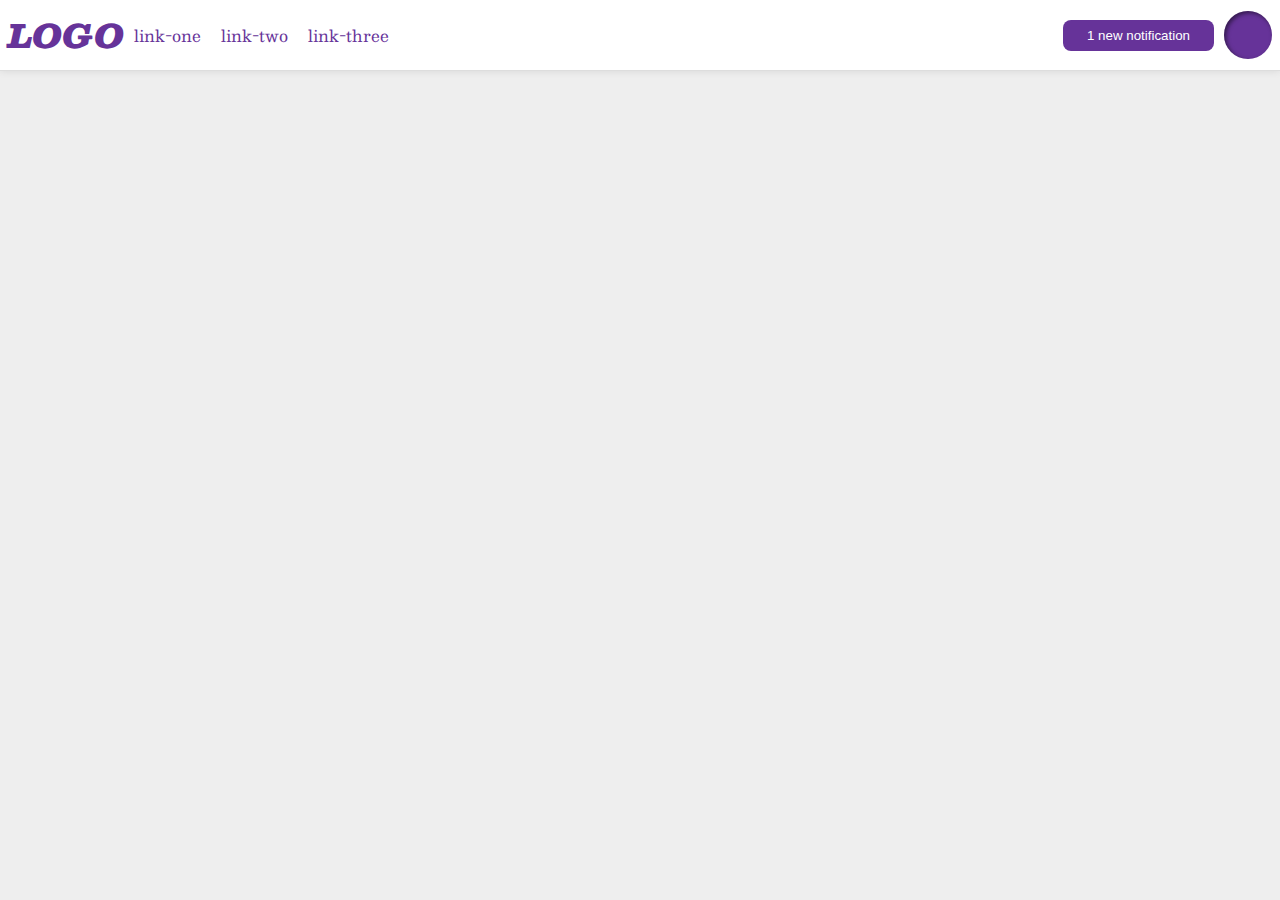
<file: flex/03-flex-header-2/index.html>
<!DOCTYPE html>
<html lang="en">
  <head>
    <meta charset="UTF-8">
    <meta http-equiv="X-UA-Compatible" content="IE=edge">
    <meta name="viewport" content="width=device-width, initial-scale=1.0">
    <title>Flex Header 2</title>
    <link rel="stylesheet" href="style.css">
  </head>
  <body>
    <div class="header">
      <div class="left-items">
        <div class="logo">
          LOGO
        </div>
        <ul class="links">
          <li><a href="google.com">link-one</a></li>
          <li><a href="google.com">link-two</a></li>
          <li><a href="google.com">link-three</a></li>
      </div>
        </ul>
      <div class="right-items">
        <button class="notifications">
          1 new notification
        </button>
        <div class="profile-image"></div>
      </div>
    </div>
  </body>
</html>
</file>
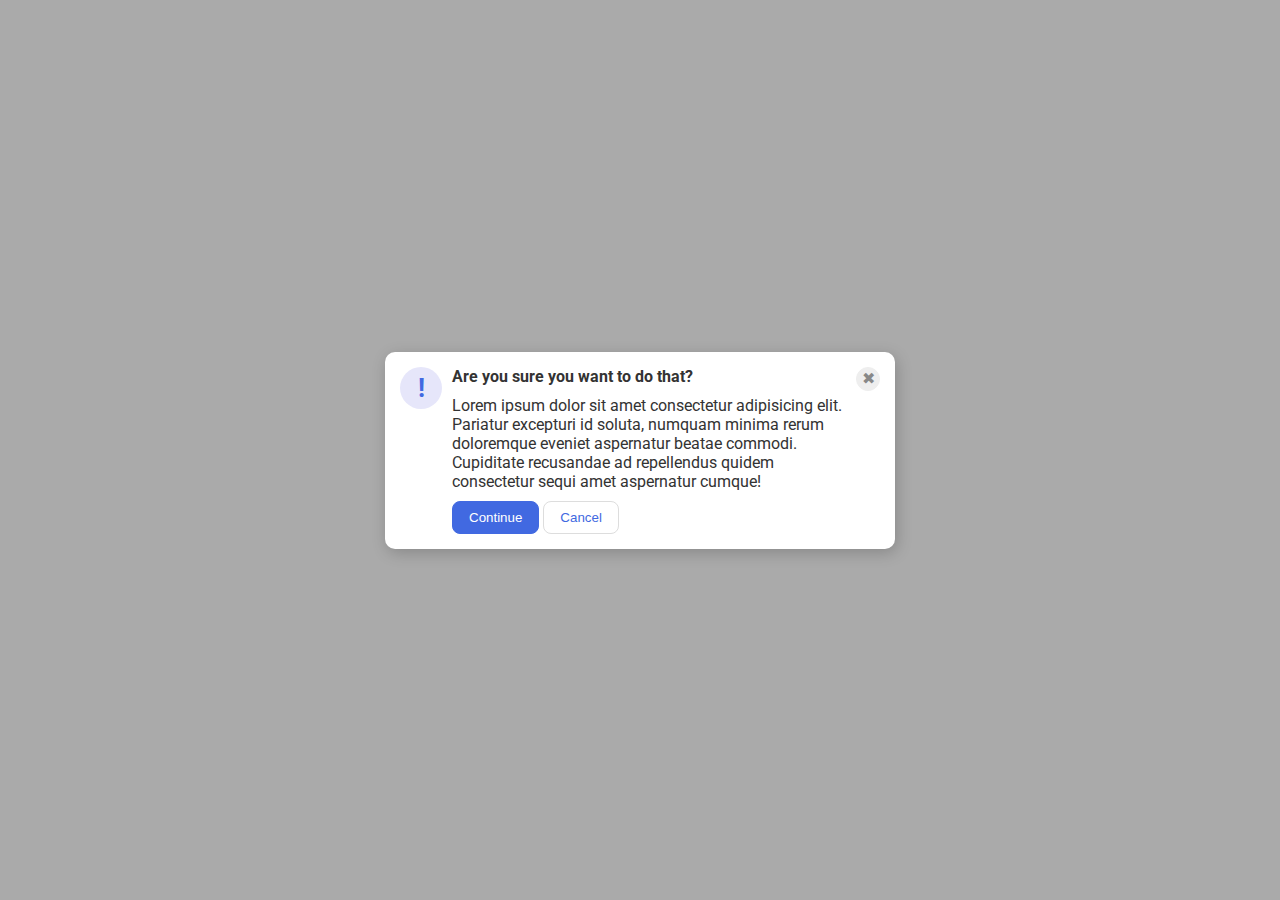
<file: flex/05-flex-modal/index.html>
<!DOCTYPE html>
<html lang="en">
  <head>
    <meta charset="UTF-8">
    <meta http-equiv="X-UA-Compatible" content="IE=edge">
    <meta name="viewport" content="width=device-width, initial-scale=1.0">
    <link rel="stylesheet" href="style.css">
    <title>Modal</title>
  </head>
  <body>
    <div class="modal">
      <div class="icon">!</div>
      <div class="middle">
        <div class="header"><strong>Are you sure you want to do that?</strong></div>
        <div class="text">Lorem ipsum dolor sit amet consectetur adipisicing elit. Pariatur excepturi id soluta, numquam minima rerum doloremque eveniet aspernatur beatae commodi. Cupiditate recusandae ad repellendus quidem consectetur sequi amet aspernatur cumque!</div>
        <button class="continue">Continue</button>
        <button class="cancel">Cancel</button>
      </div>
      <button class="close-button">✖</button>
    </div>
  </body>
</html>
</file>
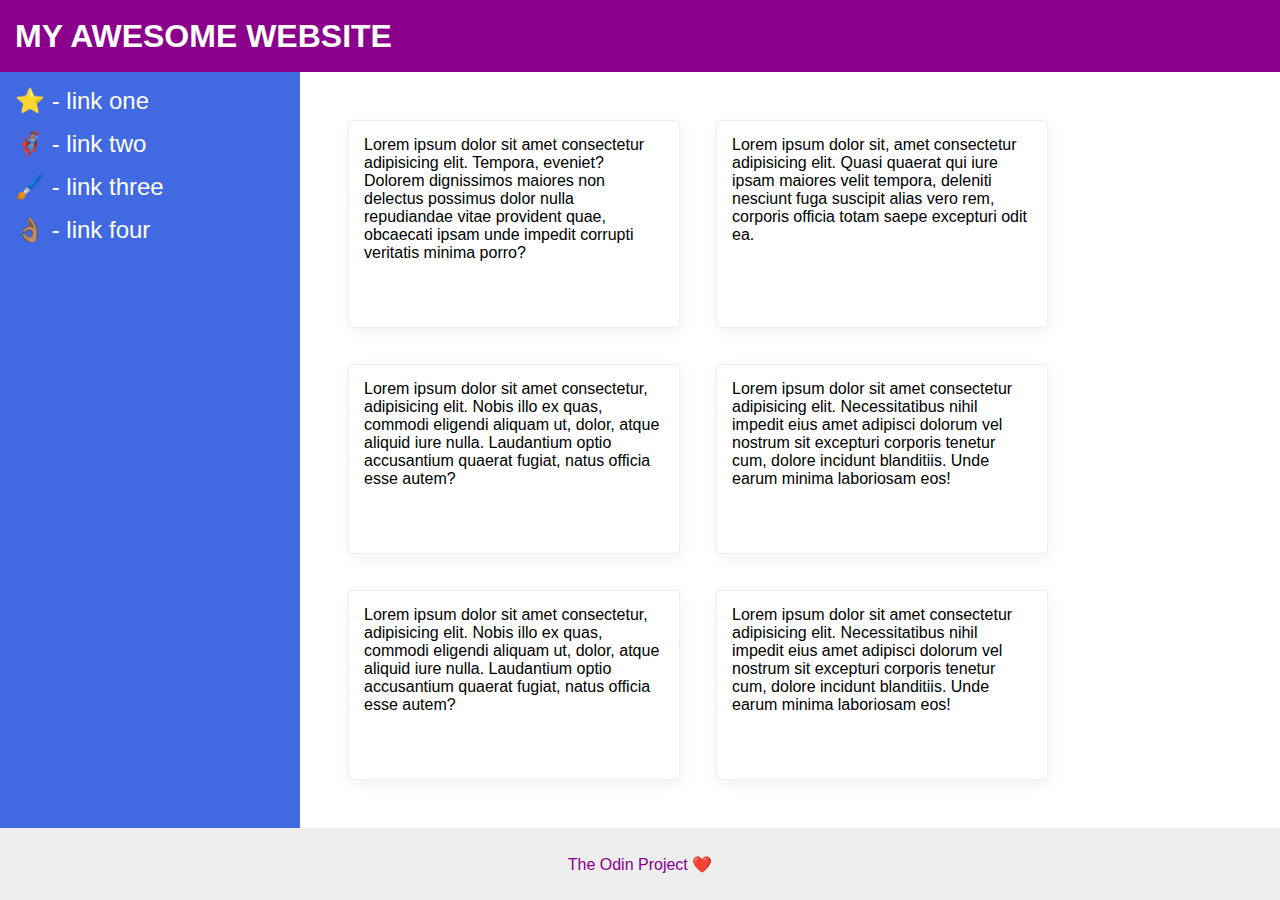
<file: flex/07-flex-layout-2/index.html>
<!DOCTYPE html>
<html lang="en">
  <head>
    <meta charset="UTF-8">
    <meta http-equiv="X-UA-Compatible" content="IE=edge">
    <meta name="viewport" content="width=device-width, initial-scale=1.0">
    <title>The Holy Grail</title>
    <link rel="stylesheet" href="style.css">
  </head>
  <body>
    <div class="header">
      MY AWESOME WEBSITE
    </div>
    <div class="middle">
      <div class="sidebar">
        <ul>
          <li><a href="#">⭐ - link one</a></li>
          <li><a href="#">🦸🏽‍♂️ - link two</a></li>
          <li><a href="#">🖌️ - link three</a></li>
          <li><a href="#">👌🏽 - link four</a></li>
        </ul>
      </div>  
      <div class="text">
        <div class="card">Lorem ipsum dolor sit amet consectetur adipisicing elit. Tempora, eveniet? Dolorem dignissimos maiores non delectus possimus dolor nulla repudiandae vitae provident quae, obcaecati ipsam unde impedit corrupti veritatis minima porro?</div>
        <div class="card">Lorem ipsum dolor sit, amet consectetur adipisicing elit. Quasi quaerat qui iure ipsam maiores velit tempora, deleniti nesciunt fuga suscipit alias vero rem, corporis officia totam saepe excepturi odit ea.</div>
        <div class="card">Lorem ipsum dolor sit amet consectetur, adipisicing elit. Nobis illo ex quas, commodi eligendi aliquam ut, dolor, atque aliquid iure nulla. Laudantium optio accusantium quaerat fugiat, natus officia esse autem?</div>
        <div class="card">Lorem ipsum dolor sit amet consectetur adipisicing elit. Necessitatibus nihil impedit eius amet adipisci dolorum vel nostrum sit excepturi corporis tenetur cum, dolore incidunt blanditiis. Unde earum minima laboriosam eos!</div>
        <div class="card">Lorem ipsum dolor sit amet consectetur, adipisicing elit. Nobis illo ex quas, commodi eligendi aliquam ut, dolor, atque aliquid iure nulla. Laudantium optio accusantium quaerat fugiat, natus officia esse autem?</div>
        <div class="card">Lorem ipsum dolor sit amet consectetur adipisicing elit. Necessitatibus nihil impedit eius amet adipisci dolorum vel nostrum sit excepturi corporis tenetur cum, dolore incidunt blanditiis. Unde earum minima laboriosam eos!</div>
      </div>
    </div> 
    <div class="footer">
      The Odin Project ❤️
    </div>
  </body>
</html>
</file>
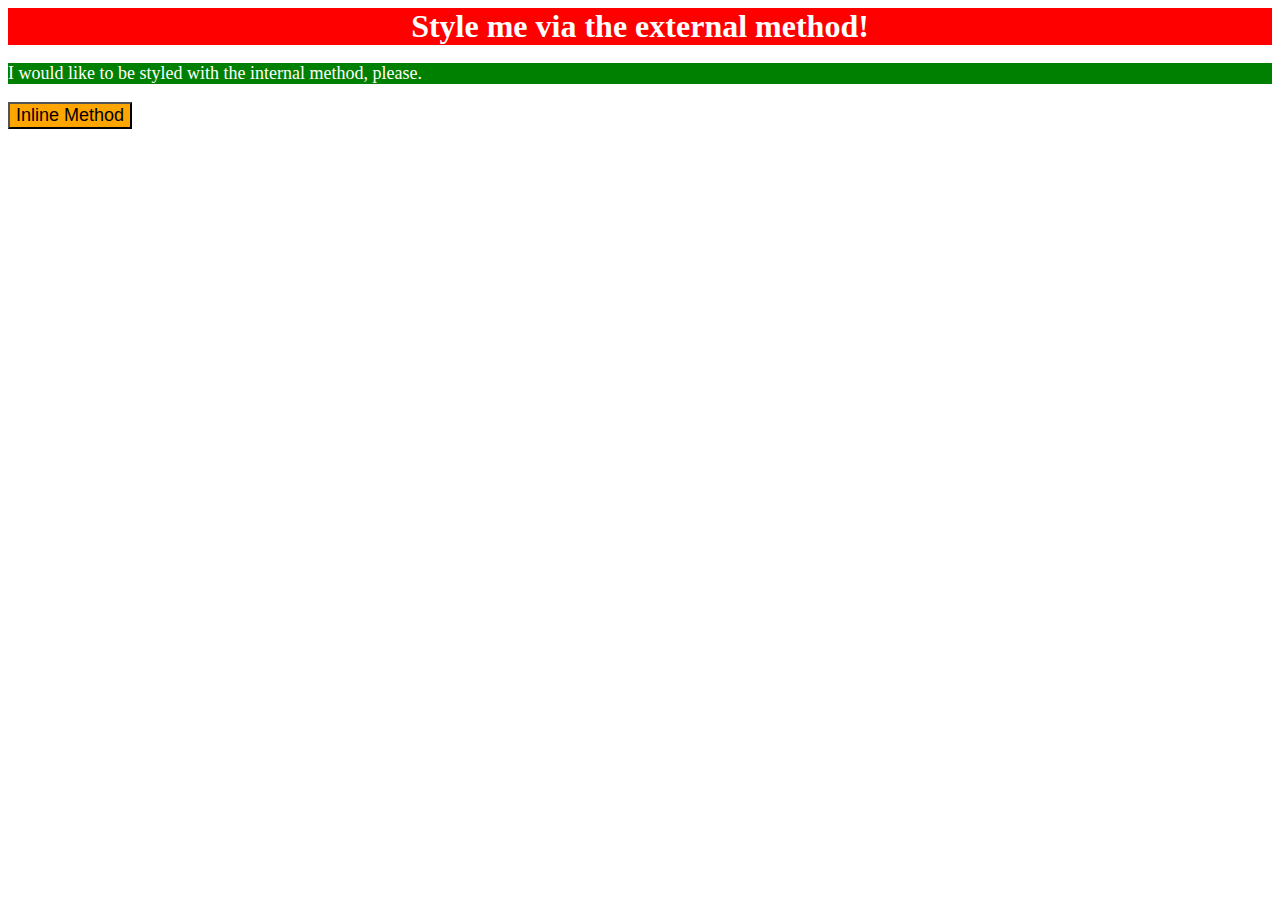
<file: foundations/01-css-methods/index.html>
<!DOCTYPE html>
<html lang="en">
  <head>
    <meta charset="UTF-8">
    <meta http-equiv="X-UA-Compatible" content="IE=edge">
    <meta name="viewport" content="width=device-width, initial-scale=1.0">
    <link rel="stylesheet" href="styles.css">
    <style>
      #internal {
        background-color: green;
        color: white;
        font-size: 18px;
      }

    </style>
    <title>Methods for Adding CSS</title>
  </head>
  <body>
    <div class="external">Style me via the external method!</div>
    <p id="internal">I would like to be styled with the internal method, please.</p>
    <button style="background-color: orange; font-size: 18px;">Inline Method</button>
  </body>
</html>
</file>
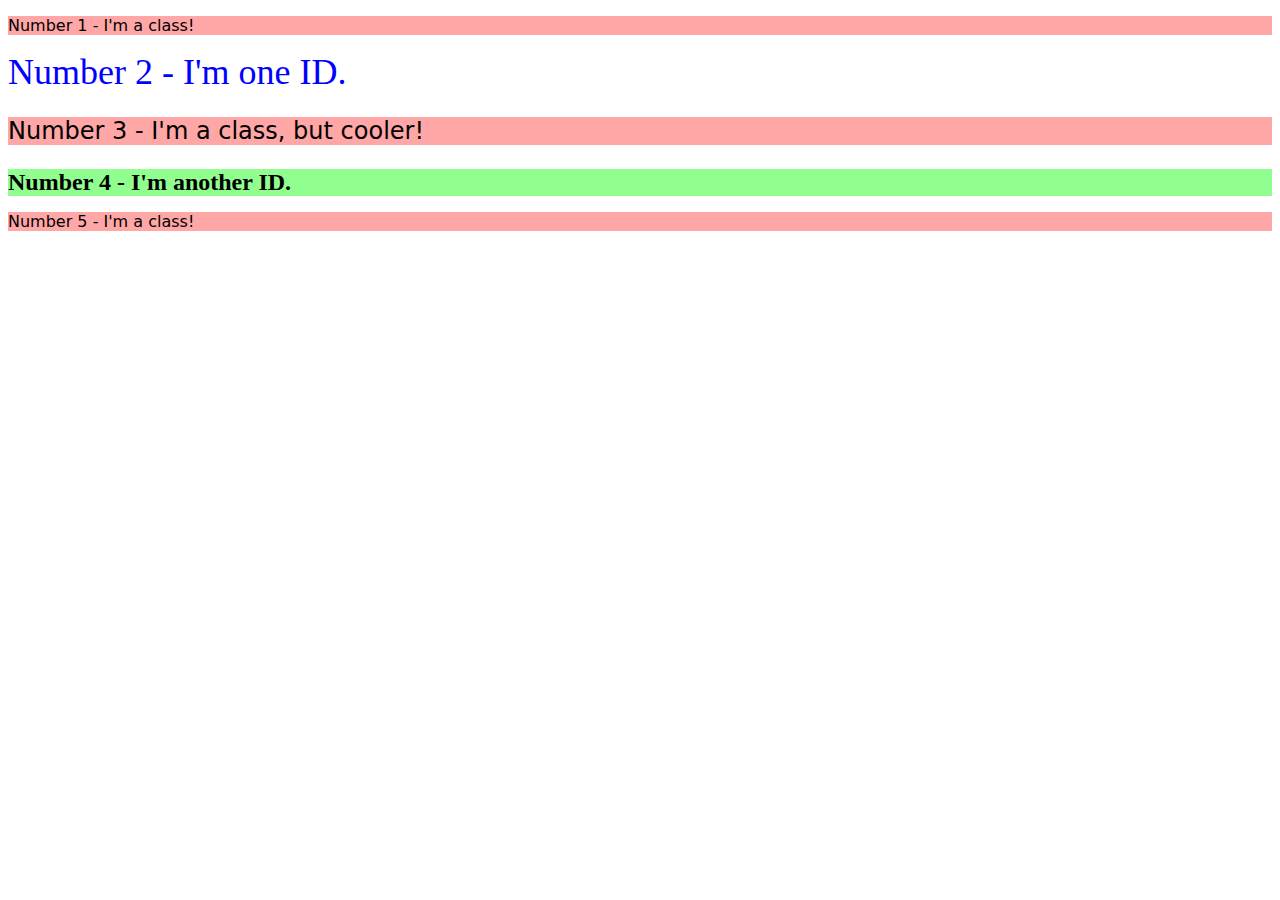
<file: foundations/02-class-id-selectors/index.html>
<!DOCTYPE html>
<html lang="en">
  <head>
    <meta charset="UTF-8">
    <meta http-equiv="X-UA-Compatible" content="IE=edge">
    <meta name="viewport" content="width=device-width, initial-scale=1.0">
    <title>Class and ID Selectors</title>
    <link rel="stylesheet" href="style.css">
  </head>
  <body>
    <p class="odd">Number 1 - I'm a class!</p>
    <div id="two">Number 2 - I'm one ID.</div>
    <p class="odd three">Number 3 - I'm a class, but cooler!</p>
    <div id="four">Number 4 - I'm another ID.</div>
    <p class="odd">Number 5 - I'm a class!</p>
  </body>
</html>
</file>
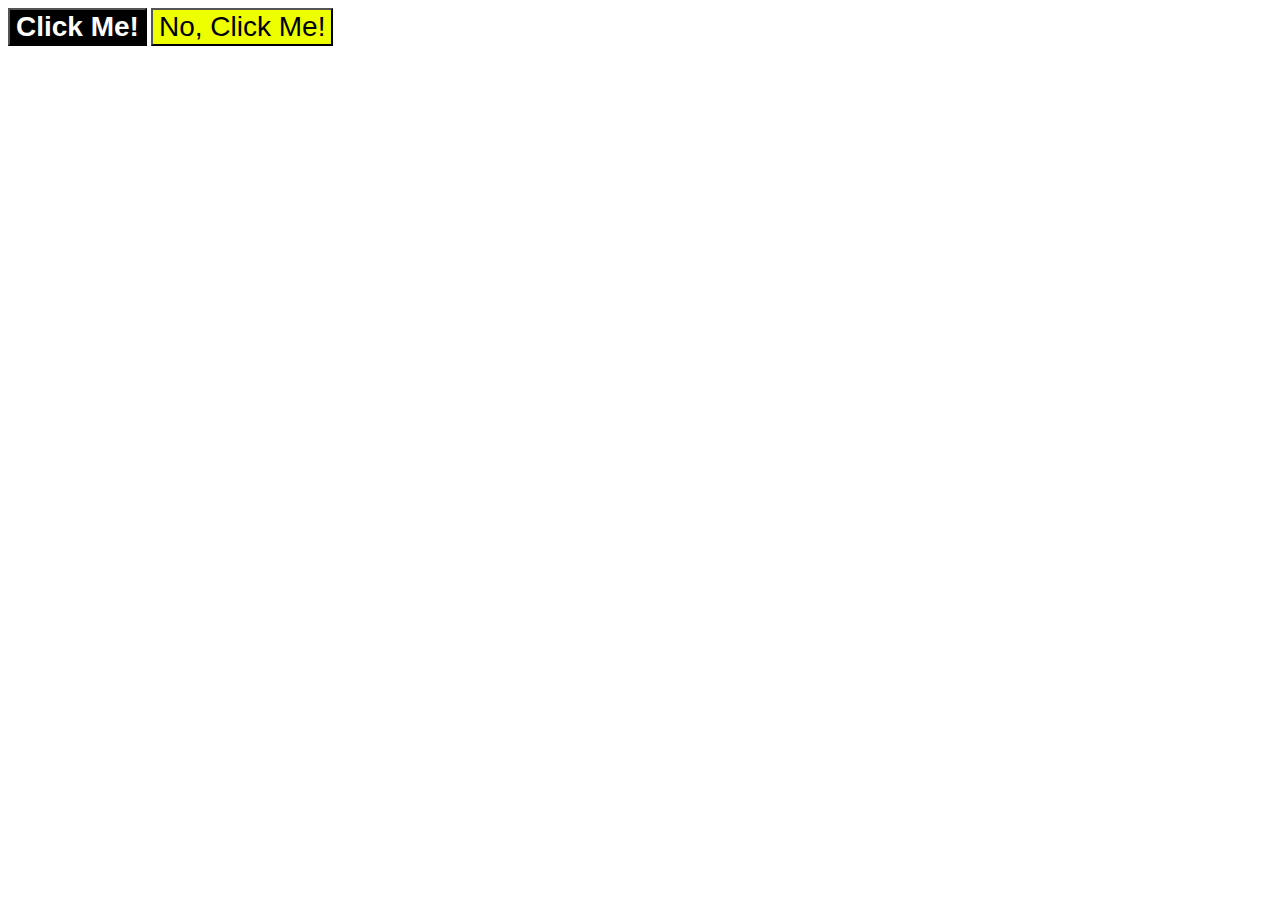
<file: foundations/03-grouping-selectors/index.html>
<!DOCTYPE html>
<html lang="en">
  <head>
    <meta charset="UTF-8">
    <meta http-equiv="X-UA-Compatible" content="IE=edge">
    <meta name="viewport" content="width=device-width, initial-scale=1.0">
    <title>Grouping Selectors</title>
    <link rel="stylesheet" href="style.css">
  </head>
  <body>
    <button class="one">Click Me!</button>
    <button class="two">No, Click Me!</button>
  </body>
</html>
</file>
<file: flex/03-flex-header-2/style.css>
/* this is some magical font-importing.  
you'll learn about it later. */
@import url('https://fonts.googleapis.com/css2?family=Besley:ital,wght@0,400;1,900&display=swap');

body {
  margin: 0;
  background: #eee;
  font-family: Besley, serif;
}

.header {
  background: white;
  border-bottom: 1px solid #ddd;
  box-shadow: 0 0 8px rgba(0,0,0,.1);
  display: flex;
  padding: 8px;
  justify-content: space-between;
}

.profile-image {
  background: rebeccapurple;
  box-shadow: inset 2px 2px 4px rgba(0,0,0,.5);
  border-radius: 50%;
  width: 48px;
  height: 48px;
}

.logo {
  color: rebeccapurple;
  font-size: 32px;
  font-weight: 900;
  font-style: italic;
}

button {
  border: none;
  border-radius: 8px;
  background: rebeccapurple;
  color: white;
  padding: 8px 24px;
}

a {
  /* this removes the line under our links */
  text-decoration: none;
  color: rebeccapurple;
}

ul {
  list-style-type: none;
  display: flex;
  padding: 0px;
  margin: 0px;
  gap: 20px;
}

.right-items,
.left-items {
  display: flex;
  align-items: center;
  gap: 10px;
}
</file>
<file: flex/05-flex-modal/style.css>
@import url('https://fonts.googleapis.com/css2?family=Roboto:wght@400;700&display=swap');

html, body {
  height: 100%;
}

body {
  font-family: Roboto, sans-serif;
  margin: 0;
  background: #aaa;
  color: #333;
  /* I'll give you this one for free lol */
  display: flex;
  align-items: center;
  justify-content: center;
}

.modal {
  background: white;
  width: 480px;
  border-radius: 10px;
  box-shadow: 2px 4px 16px rgba(0,0,0,.2);
  padding: 15px;
  display: flex;
  gap: 10px;
}

.icon {
  color: royalblue;
  font-size: 26px;
  font-weight: 700;
  background: lavender;
  width: 42px;
  height: 42px;
  border-radius: 50%;
  display: flex;
  align-items: center;
  justify-content: center;
  flex-shrink: 0;
}

.close-button {
  background: #eee;
  border-radius: 50%;
  color: #888;
  font-weight: 400;
  font-size: 16px;
  height: 24px;
  width: 24px;
  display: flex;
  align-items: center;
  justify-content: center;
  border: 1px solid #eee;
  padding: 0;
  flex-shrink: 0;
}

button {
  cursor: pointer;
  padding: 8px 16px;
  border-radius: 8px;
}

button.continue {
  background: royalblue;
  border: 1px solid royalblue;
  color: white;
}

button.cancel {
  background: white;
  border: 1px solid #ddd;
  color: royalblue;
}

.header,
.text {
  margin-bottom: 10px;
}
</file>
<file: flex/07-flex-layout-2/style.css>
body {
  font-family: -apple-system, BlinkMacSystemFont, 'Segoe UI', Roboto, Oxygen, Ubuntu, Cantarell, 'Open Sans', 'Helvetica Neue', sans-serif;
  margin: 0;
  min-height: 100vh;
  display: flex;
  flex-direction: column;
}

.header {
  display: flex;
  height: 72px;
  background: darkmagenta;
  color: white;
  justify-content: flex-start;
  align-items: center;
  padding-left: 15px;
  font-size: 32px;
  font-weight: bold;
}

.footer {
  display: flex;
  height: 72px;
  background: #eee;
  color: darkmagenta;
  justify-content: center;
  align-items: center;
}

.sidebar {
  display: flex;
  width: 300px;
  background: royalblue;
  box-sizing: border-box;
  padding-right: 200px;
}

.card {
  border: 1px solid #eee;
  box-shadow: 2px 4px 16px rgba(0,0,0,.06);
  border-radius: 4px;
  margin: 18px;
  width: 300px;
  padding: 15px;
}

ul {
  list-style: none;
  margin: 0px;
  padding: 0px;
  display: flex;
  flex-direction: column;
}

li {
  padding-left: 15px;
  padding-top: 15px;
  font-size: 24px;
  width: 200px;
}

a {
  text-decoration: none;
  color: rgb(255, 255, 255);
}

.middle {
  display: flex;
  flex-grow: 1;
}

.text {
  display: flex;
  flex-wrap: wrap;
  padding: 30px;
}
</file>
<file: foundations/01-css-methods/styles.css>
.external {
  background-color: red;
  color: white;
  font-size: 32px;
  text-align: center;
  font-weight: bold;
}
</file>
<file: foundations/02-class-id-selectors/style.css>
.odd {
  background-color: #ffa7a7;
  font-family: verdana, "dejavu Sans", sans-serif;
}

#two {
  color: rgb(0, 0, 255);
  font-size: 36px;
}

.three,
#four {
  font-size: 24px;
}

#four {
  background-color: rgb(144, 255, 144);
  font-weight: bold;
}
</file>
<file: foundations/03-grouping-selectors/style.css>
.one,
.two {
  font-size: 28px;
  font-family: helvetica, "times new roman", sans-serif;
}

.one {
  background-color: #000000;
  color: white;
  font-weight: bold;
}

.two {
  background-color: #eeff00;
}
</file>
